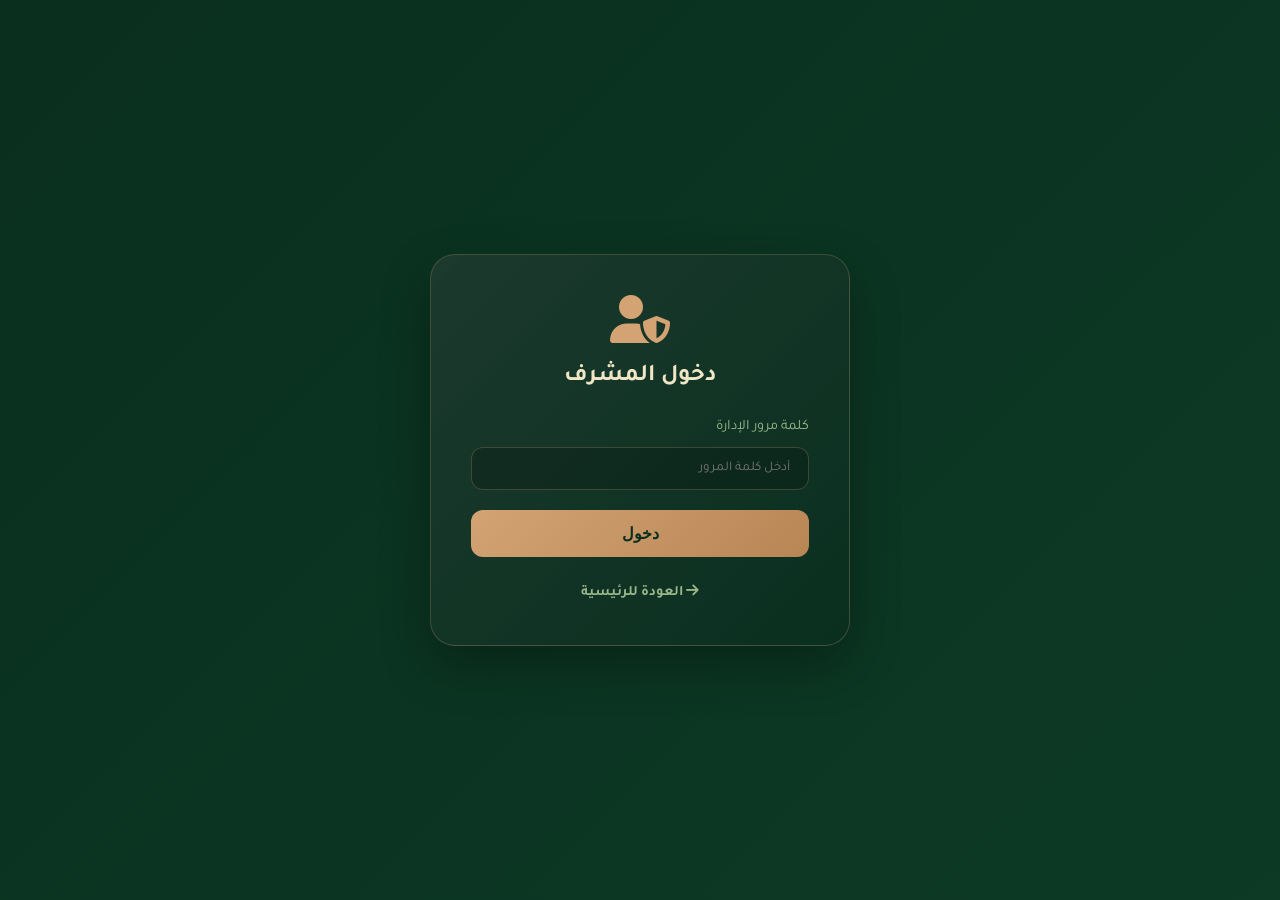
<file: admin.html>
<!DOCTYPE html>
<html lang="ar" dir="rtl">
<head>
    <meta charset="UTF-8">
    <meta name="viewport" content="width=device-width, initial-scale=1.0">
    <title>لوحة الإدارة | المكتبة الإلكترونية</title>
    <link rel="stylesheet" href="https://cdnjs.cloudflare.com/ajax/libs/font-awesome/6.5.1/css/all.min.css">
    <link href="https://fonts.googleapis.com/css2?family=Tajawal:wght@300;400;500;700;800&display=swap" rel="stylesheet">
    <link rel="stylesheet" href="css/style.css">
    <style>
        .admin-table-container {
            background: var(--card-gradient);
            border-radius: 20px;
            padding: 25px;
            margin-top: 30px;
            overflow-x: auto;
            border: 1px solid var(--border-color);
        }
        table {
            width: 100%;
            border-collapse: collapse;
            color: var(--text-color);
        }
        th, td {
            padding: 15px;
            text-align: right;
            border-bottom: 1px solid var(--border-color);
        }
        th {
            color: var(--accent-color);
            font-weight: 700;
        }
        .book-cover-small {
            width: 45px;
            height: 60px;
            object-fit: cover;
            border-radius: 6px;
        }
        .action-btn {
            padding: 6px 12px;
            border-radius: 8px;
            cursor: pointer;
            border: none;
            font-family: 'Tajawal', sans-serif;
            font-size: 0.8rem;
            transition: var(--transition);
            margin-left: 5px;
        }
        .edit-btn { background: #2d5a3b; color: white; border: 1px solid var(--accent-color); }
        .delete-btn { background: #8b3c2c; color: white; }
        
        /* Modal Admin Specific */
        .modal {
            display: none;
            position: fixed;
            top: 0; left: 0; width: 100%; height: 100%;
            background: rgba(10, 47, 31, 0.9);
            z-index: 1002;
            overflow-y: auto;
            backdrop-filter: blur(10px);
        }
        .modal-content {
            background: var(--secondary-color);
            margin: 40px auto;
            padding: 30px;
            border-radius: 20px;
            max-width: 600px;
            width: 90%;
            border: 1px solid var(--accent-color);
        }
        .modal-header {
            display: flex;
            justify-content: space-between;
            align-items: center;
            margin-bottom: 25px;
            color: var(--accent-light);
        }
        .close { cursor: pointer; font-size: 1.5rem; color: var(--accent-color); }
        
        #loginOverlay {
            position: fixed;
            top: 0; left: 0; width: 100%; height: 100%;
            background: var(--bg-gradient);
            display: flex;
            justify-content: center;
            align-items: center;
            z-index: 2000;
        }
    </style>
</head>
<body>
    <!-- Login Overlay -->
    <div id="loginOverlay">
        <div class="auth-container">
            <div class="auth-header">
                <i class="fas fa-user-shield"></i>
                <h2 style="color: var(--accent-light); margin-bottom: 20px;">دخول المشرف</h2>
            </div>
            <div class="form-group">
                <label>كلمة مرور الإدارة</label>
                <input type="password" id="adminPassword" placeholder="أدخل كلمة المرور">
            </div>
            <div id="loginError" style="color: #ff4d4d; margin-bottom: 15px; display: none; font-size: 0.85rem;">كلمة المرور غير صحيحة</div>
            <button onclick="checkLogin()" class="auth-btn">دخول</button>
            <div class="auth-footer">
                <a href="index.html" style="color: var(--text-muted);"><i class="fas fa-arrow-right"></i> العودة للرئيسية</a>
            </div>
        </div>
    </div>

    <!-- Admin Content -->
    <div id="adminContent" style="display: none;">
        <header>
            <nav>
                <a href="index.html" class="logo">
                    <div class="logo-icon"><i class="fas fa-book-open"></i></div>
                    <div class="logo-text">
                        <div class="logo-ar">لوحة الإدارة</div>
                        <div class="logo-en">ADMIN DASHBOARD</div>
                    </div>
                </a>
                <div class="nav-icons">
                    <button onclick="openAddModal()" class="nav-btn">
                        <i class="fas fa-plus"></i> إضافة كتاب
                    </button>
                    <button onclick="refreshData()" class="nav-btn">
                        <i class="fas fa-sync"></i> تحديث
                    </button>
                    <button onclick="confirmClearAll()" class="nav-btn" style="background: rgba(220, 53, 69, 0.2); border-color: rgba(220, 53, 69, 0.4);">
                        <i class="fas fa-trash-alt"></i> مسح الكل
                    </button>
                </div>
            </nav>
        </header>

        <main>
            <div class="stats-bar">
                <div class="stat">
                    <i class="fas fa-book"></i>
                    <span id="totalBooks">0</span>
                    <span>كتاب</span>
                </div>
                <div class="stat">
                    <i class="fas fa-download"></i>
                    <span id="totalDownloads">0</span>
                    <span>تحميل</span>
                </div>
                <div class="stat">
                    <i class="fas fa-star"></i>
                    <span id="avgRating">0.0</span>
                    <span>تقييم</span>
                </div>
            </div>

            <div class="admin-table-container">
                <table>
                    <thead>
                        <tr>
                            <th>الغلاف</th>
                            <th>العنوان</th>
                            <th>المؤلف</th>
                            <th>التصنيف</th>
                            <th>السنة</th>
                            <th>التحميلات</th>
                            <th>المشاهدات</th>
                            <th>الإجراءات</th>
                        </tr>
                    </thead>
                    <tbody id="booksTableBody">
                        <!-- البيانات ستظهر هنا -->
                    </tbody>
                </table>
            </div>
        </main>
    </div>

    <!-- Book Modal -->
    <div id="bookModal" class="modal">
        <div class="modal-content">
            <div class="modal-header">
                <h3 id="modalTitle"><i class="fas fa-plus-circle"></i> إضافة كتاب جديد</h3>
                <span class="close" onclick="document.getElementById('bookModal').style.display='none'">&times;</span>
            </div>
            <form id="bookForm">
                <input type="hidden" id="bookId">
                <div class="form-group">
                    <label>عنوان الكتاب *</label>
                    <input type="text" id="bookTitle" required>
                </div>
                <div style="display: grid; grid-template-columns: 1fr 1fr; gap: 15px;">
                    <div class="form-group">
                        <label>المؤلف *</label>
                        <input type="text" id="bookAuthor" required>
                    </div>
                    <div class="form-group">
                        <label>التصنيف *</label>
                        <select id="bookCategory" required style="width: 100%; border-radius: 12px; padding: 12px; background: rgba(0,0,0,0.2); border: 1px solid var(--border-color); color: white;">
                            <option value="تاريخ">تاريخ</option>
                            <option value="روايات">روايات</option>
                            <option value="دين">دين</option>
                            <option value="علوم">علوم</option>
                            <option value="تطوير ذات">تطوير ذات</option>
                            <option value="تقنية">تقنية</option>
                            <option value="أدب">أدب</option>
                            <option value="أطفال">أطفال</option>
                            <option value="سياسة">سياسة</option>
                            <option value="اقتصاد">اقتصاد</option>
                            <option value="فلسفة">فلسفة</option>
                            <option value="أخرى">أخرى</option>
                        </select>
                    </div>
                </div>
                <div class="form-group">
                    <label>رابط صورة الغلاف</label>
                    <input type="url" id="bookCover" placeholder="https://example.com/cover.jpg">
                </div>
                <div class="form-group">
                    <label>رابط ملف PDF *</label>
                    <input type="text" id="bookPdf" required placeholder="https://example.com/book.pdf">
                </div>
                <div class="form-group">
                    <label>وصف الكتاب</label>
                    <textarea id="bookDescription" style="width: 100%; border-radius: 12px; padding: 12px; background: rgba(0,0,0,0.2); border: 1px solid var(--border-color); color: white; height: 100px; font-family: 'Tajawal', sans-serif;"></textarea>
                </div>
                <div style="display: grid; grid-template-columns: 1fr 1fr 1fr; gap: 10px;">
                    <div class="form-group">
                        <label>سنة النشر</label>
                        <input type="number" id="bookYear">
                    </div>
                    <div class="form-group">
                        <label>عدد الصفحات</label>
                        <input type="number" id="bookPages">
                    </div>
                    <div class="form-group">
                        <label>التقييم (0-5)</label>
                        <input type="number" id="bookRating" step="0.1" min="0" max="5">
                    </div>
                </div>
                <button type="submit" class="auth-btn">حفظ الكتاب</button>
            </form>
        </div>
    </div>

    <div id="loadingOverlay" class="loading-overlay" style="display: none;">
        <div class="spinner"></div>
        <p>جاري المعالجة...</p>
    </div>

    <script src="admin.js"></script>
</body>
</html>
</file>
<file: css/style.css>
/* ============================================
   المكتبة الإلكترونية - التنسيق العام (الموحد)
   ============================================ */

:root {
    --primary-color: #0a2f1f;
    --secondary-color: #1e3a2f;
    --accent-color: #d4a373;
    --accent-light: #f0e6c5;
    --text-color: #e8f0e5;
    --text-muted: #9ab88a;
    --bg-gradient: linear-gradient(135deg, #0a2f1f, #0c3a25);
    --card-gradient: linear-gradient(135deg, rgba(30, 58, 47, 0.9), rgba(10, 47, 31, 0.95));
    --border-color: rgba(212, 163, 115, 0.25);
    --transition: all 0.3s cubic-bezier(0.4, 0, 0.2, 1);
}

* {
    margin: 0;
    padding: 0;
    box-sizing: border-box;
}

body {
    font-family: 'Tajawal', sans-serif;
    background: var(--bg-gradient);
    min-height: 100vh;
    color: var(--text-color);
    line-height: 1.6;
}

/* Scrollbar */
::-webkit-scrollbar {
    width: 8px;
}
::-webkit-scrollbar-track {
    background: var(--primary-color);
}
::-webkit-scrollbar-thumb {
    background: var(--accent-color);
    border-radius: 10px;
}

/* Utility Classes */
.hidden { display: none !important; }

/* Splash Screen */
.logo-splash {
    position: fixed;
    top: 0;
    left: 0;
    width: 100%;
    height: 100%;
    background: var(--bg-gradient);
    display: flex;
    justify-content: center;
    align-items: center;
    flex-direction: column;
    z-index: 10000;
    animation: fadeOut 0.6s ease-in-out forwards;
    animation-delay: 1.8s;
}

@keyframes fadeOut {
    0% { opacity: 1; visibility: visible; }
    100% { opacity: 0; visibility: hidden; }
}

.logo-animation {
    text-align: center;
    animation: logoReveal 0.8s cubic-bezier(0.34, 1.2, 0.64, 1) forwards;
}

@keyframes logoReveal {
    0% { transform: scale(0.5); opacity: 0; }
    60% { transform: scale(1.05); }
    100% { transform: scale(1); opacity: 1; }
}

.logo-icon-animation i {
    font-size: 4rem;
    color: var(--accent-color);
    animation: iconBounce 0.8s ease-out;
}

@keyframes iconBounce {
    0% { transform: scale(0); }
    50% { transform: scale(1.2); }
    100% { transform: scale(1); }
}

/* Header & Nav */
header {
    background: linear-gradient(135deg, #1e3a2fcc, #0a2f1fcc);
    backdrop-filter: blur(8px);
    border-bottom: 1px solid var(--border-color);
    position: sticky;
    top: 0;
    z-index: 100;
}

nav {
    max-width: 1400px;
    margin: 0 auto;
    padding: 0.8rem 2rem;
    display: flex;
    justify-content: space-between;
    align-items: center;
    flex-wrap: wrap;
    gap: 1rem;
}

.logo {
    display: flex;
    align-items: center;
    gap: 10px;
    cursor: pointer;
    text-decoration: none;
}

.logo-icon i {
    font-size: 1.8rem;
    color: var(--accent-color);
}

.logo-ar {
    font-size: 1.2rem;
    font-weight: 800;
    background: linear-gradient(135deg, var(--accent-light), var(--accent-color));
    -webkit-background-clip: text;
    background-clip: text;
    color: transparent;
}

.logo-en {
    font-size: 0.6rem;
    font-weight: 500;
    color: var(--text-muted);
}

.search-box {
    display: flex;
    align-items: center;
    background: rgba(30, 40, 25, 0.6);
    backdrop-filter: blur(5px);
    border-radius: 50px;
    padding: 0.5rem 1rem;
    border: 1px solid var(--border-color);
    flex: 1;
    max-width: 380px;
}

.search-box i {
    color: var(--accent-color);
    margin-left: 10px;
}

.search-box input {
    background: transparent;
    border: none;
    outline: none;
    color: var(--text-color);
    font-family: 'Tajawal', sans-serif;
    font-size: 0.9rem;
    width: 100%;
}

.nav-icons {
    display: flex;
    gap: 10px;
    align-items: center;
}

.nav-btn {
    background: rgba(212, 163, 115, 0.15);
    border: 1px solid var(--border-color);
    padding: 7px 16px;
    border-radius: 40px;
    cursor: pointer;
    display: flex;
    align-items: center;
    gap: 8px;
    color: var(--text-color);
    text-decoration: none;
    font-size: 0.85rem;
    transition: var(--transition);
}

.nav-btn:hover {
    background: var(--accent-color);
    color: var(--primary-color);
}

/* Stats & Filters */
.stats-bar {
    display: flex;
    justify-content: center;
    gap: 30px;
    padding: 15px 20px;
    background: rgba(30, 58, 47, 0.5);
    backdrop-filter: blur(5px);
    border-radius: 50px;
    margin: 20px auto;
    max-width: 500px;
}

.stat {
    display: flex;
    align-items: center;
    gap: 8px;
    font-size: 0.9rem;
}

.stat i { color: var(--accent-color); }

.filters-bar {
    display: flex;
    justify-content: space-between;
    align-items: center;
    padding: 12px 25px;
    background: rgba(30, 58, 47, 0.4);
    backdrop-filter: blur(5px);
    border-radius: 50px;
    margin: 15px 20px;
    flex-wrap: wrap;
    gap: 15px;
}

select {
    background: var(--secondary-color);
    border: 1px solid var(--accent-color);
    color: var(--text-color);
    padding: 8px 15px;
    border-radius: 40px;
    font-family: 'Tajawal', sans-serif;
    cursor: pointer;
    outline: none;
}

/* Books Grid & Cards */
.books-grid {
    display: grid;
    grid-template-columns: repeat(auto-fill, minmax(280px, 1fr));
    gap: 25px;
    padding: 20px;
}

.book-card {
    background: var(--card-gradient);
    backdrop-filter: blur(5px);
    border-radius: 20px;
    padding: 20px;
    cursor: pointer;
    transition: var(--transition);
    border: 1px solid var(--border-color);
    display: flex;
    flex-direction: column;
    height: 100%;
}

.book-card:hover {
    transform: translateY(-8px);
    border-color: var(--accent-color);
    box-shadow: 0 15px 35px rgba(0,0,0,0.4);
}

.book-cover {
    width: 100%;
    height: 220px;
    background: linear-gradient(135deg, #2d5a3b, #1e3a2f);
    border-radius: 12px;
    display: flex;
    align-items: center;
    justify-content: center;
    margin-bottom: 15px;
    overflow: hidden;
}

.book-cover img {
    width: 100%;
    height: 100%;
    object-fit: cover;
}

.book-cover i {
    font-size: 4rem;
    color: var(--accent-color);
}

.book-info { flex: 1; }

.book-title {
    font-size: 1.1rem;
    font-weight: 700;
    margin-bottom: 8px;
    color: var(--accent-light);
}

.book-author {
    font-size: 0.9rem;
    color: var(--text-muted);
    margin-bottom: 10px;
}

.book-meta {
    display: flex;
    gap: 12px;
    font-size: 0.75rem;
    color: var(--text-muted);
}

.book-category {
    font-size: 0.75rem;
    color: var(--accent-color);
    display: inline-block;
    background: rgba(212, 163, 115, 0.15);
    padding: 4px 12px;
    border-radius: 20px;
    margin-top: 12px;
}

/* Notifications */
.notification {
    position: fixed;
    top: 20px;
    left: 50%;
    transform: translateX(-50%);
    padding: 12px 25px;
    border-radius: 50px;
    color: white;
    z-index: 10001;
    display: flex;
    align-items: center;
    gap: 10px;
    box-shadow: 0 10px 30px rgba(0,0,0,0.3);
    animation: slideDown 0.3s ease forwards;
}

.notification.success { background: #28a745; }
.notification.error { background: #dc3545; }

@keyframes slideDown {
    from { transform: translate(-50%, -100%); opacity: 0; }
    to { transform: translate(-50%, 0); opacity: 1; }
}

/* Auth Pages Specific */
.auth-container {
    background: var(--card-gradient);
    padding: 40px;
    border-radius: 25px;
    box-shadow: 0 20px 50px rgba(0,0,0,0.3);
    width: 100%;
    max-width: 420px;
    text-align: center;
    border: 1px solid var(--border-color);
    margin: 20px;
}

.auth-header i {
    font-size: 3rem;
    color: var(--accent-color);
    margin-bottom: 15px;
}

.form-group {
    margin-bottom: 20px;
    text-align: right;
}

.form-group label {
    display: block;
    margin-bottom: 8px;
    color: var(--text-muted);
    font-size: 0.9rem;
}

.form-group input {
    width: 100%;
    padding: 12px 18px;
    background: rgba(0,0,0,0.2);
    border: 1px solid var(--border-color);
    border-radius: 12px;
    color: white;
    font-family: 'Tajawal', sans-serif;
    outline: none;
    transition: var(--transition);
}

.form-group input:focus {
    border-color: var(--accent-color);
    background: rgba(0,0,0,0.3);
}

.auth-btn {
    width: 100%;
    padding: 14px;
    background: linear-gradient(135deg, var(--accent-color), #b88655);
    color: var(--primary-color);
    border: none;
    border-radius: 12px;
    font-size: 1rem;
    font-weight: 700;
    cursor: pointer;
    transition: var(--transition);
}

.auth-btn:hover {
    transform: translateY(-3px);
    box-shadow: 0 8px 20px rgba(212, 163, 115, 0.3);
}

.auth-footer {
    margin-top: 25px;
    color: var(--text-muted);
    font-size: 0.9rem;
}

.auth-footer a {
    color: var(--accent-color);
    text-decoration: none;
    font-weight: 700;
}

/* Pagination */
.pagination {
    display: flex;
    justify-content: center;
    gap: 10px;
    padding: 40px 20px;
}

.pagination button {
    background: var(--secondary-color);
    border: 1px solid var(--border-color);
    color: var(--text-color);
    padding: 8px 16px;
    border-radius: 10px;
    cursor: pointer;
    transition: var(--transition);
}

.pagination button.active {
    background: var(--accent-color);
    color: var(--primary-color);
    border-color: var(--accent-color);
}

.pagination button:hover:not(:disabled) {
    border-color: var(--accent-color);
}

/* Loading Overlay */
.loading-overlay {
    position: fixed;
    top: 0;
    left: 0;
    width: 100%;
    height: 100%;
    background: rgba(10, 47, 31, 0.9);
    display: flex;
    justify-content: center;
    align-items: center;
    flex-direction: column;
    z-index: 9999;
}

.spinner {
    width: 50px;
    height: 50px;
    border: 4px solid rgba(212, 163, 115, 0.1);
    border-top: 4px solid var(--accent-color);
    border-radius: 50%;
    animation: spin 1s linear infinite;
}

@keyframes spin {
    0% { transform: rotate(0deg); }
    100% { transform: rotate(360deg); }
}
</file>
